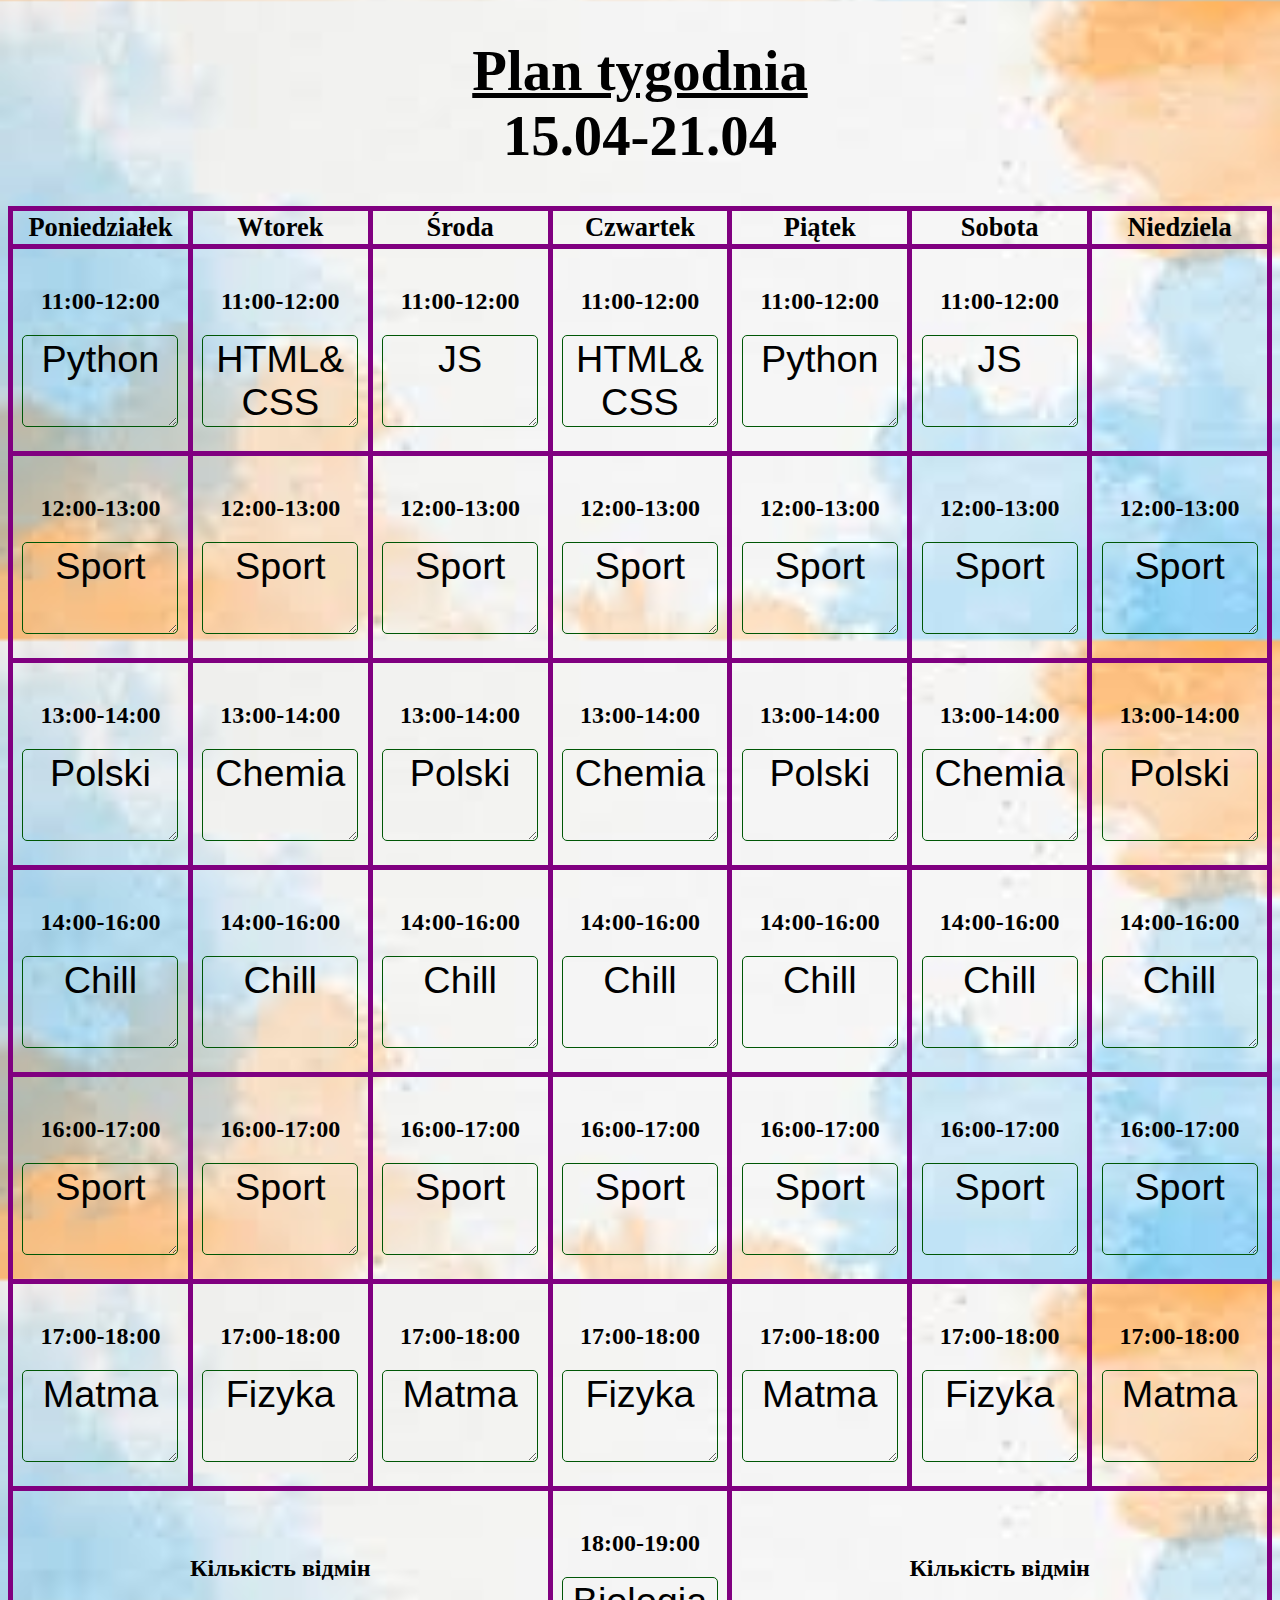
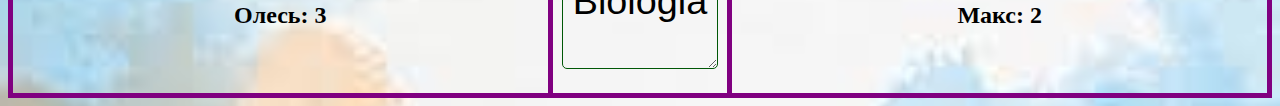
<file: index.html>
<!DOCTYPE html>
<html>
<head>
<link rel="stylesheet" href="style.css">
<title>Plan tygodnia</title>
</head>
<body>

<h1><a href="PlanObowiązków.html">Plan tygodnia</a><br>15.04-21.04</h1>

<table>
  <tr>
    <th>Poniedziałek</th>
    <th>Wtorek</th>
    <th>Środa</th>
    <th>Czwartek</th>
    <th>Piątek</th>
    <th>Sobota</th>
    <th>Niedziela</th>
  </tr>
  <tr>
	<td style="background-image:url('');"><h2>11:00-12:00</h2><textarea>Python</textarea></td>
	<td style="background-image:url('');"><h2>11:00-12:00</h2><textarea>HTML&CSS</textarea></td>
	<td style="background-image:url('');"><h2>11:00-12:00</h2><textarea>JS</textarea></td>
	<td style="background-image:url('');"><h2>11:00-12:00</h2><textarea>HTML&CSS</textarea></td>
	<td style="background-image:url('');"><h2>11:00-12:00</h2><textarea>Python</textarea></td>
	<td style="background-image:url('');"><h2>11:00-12:00</h2><textarea>JS</textarea></td>
    </tr>
  <tr>
    <td style="background-image:url('');"><h2>12:00-13:00</h2><textarea>Sport</textarea></td>
	<td style="background-image:url('');"><h2>12:00-13:00</h2><textarea>Sport</textarea></td>
	<td style="background-image:url('');"><h2>12:00-13:00</h2><textarea>Sport</textarea></td>
	<td style="background-image:url('');"><h2>12:00-13:00</h2><textarea>Sport</textarea></td>
	<td style="background-image:url('');"><h2>12:00-13:00</h2><textarea>Sport</textarea></td>
	<td style="background-image:url('');"><h2>12:00-13:00</h2><textarea>Sport</textarea></td>
	<td style="background-image:url('');"><h2>12:00-13:00</h2><textarea>Sport</textarea></td>
  </tr>
  <tr>
    <td style="background-image:url('');"><h2>13:00-14:00</h2><textarea>Polski</textarea></td>
	<td style="background-image:url('');"><h2>13:00-14:00</h2><textarea>Chemia</textarea></td>
	<td style="background-image:url('');"><h2>13:00-14:00</h2><textarea>Polski</textarea></td>
	<td style="background-image:url('');"><h2>13:00-14:00</h2><textarea>Chemia</textarea></td>
	<td style="background-image:url('');"><h2>13:00-14:00</h2><textarea>Polski</textarea></td>
	<td style="background-image:url('');"><h2>13:00-14:00</h2><textarea>Chemia</textarea></td>
	<td style="background-image:url('');"><h2>13:00-14:00</h2><textarea>Polski</textarea></td>
  </tr>
  <tr>
    <td style="background-image:url('');"><h2>14:00-16:00</h2><textarea>Chill</textarea></td>
    <td style="background-image:url('');"><h2>14:00-16:00</h2><textarea>Chill</textarea></td>
    <td style="background-image:url('');"><h2>14:00-16:00</h2><textarea>Chill</textarea></td>
    <td style="background-image:url('');"><h2>14:00-16:00</h2><textarea>Chill</textarea></td>
    <td style="background-image:url('');"><h2>14:00-16:00</h2><textarea>Chill</textarea></td>
    <td style="background-image:url('');"><h2>14:00-16:00</h2><textarea>Chill</textarea></td>
    <td style="background-image:url('');"><h2>14:00-16:00</h2><textarea>Chill</textarea></td>
  </tr>
  <tr>
    <td style="background-image:url('');"><h2>16:00-17:00</h2><textarea>Sport</textarea></td>
    <td style="background-image:url('');"><h2>16:00-17:00</h2><textarea>Sport</textarea></td>
    <td style="background-image:url('');"><h2>16:00-17:00</h2><textarea>Sport</textarea></td>
    <td style="background-image:url('');"><h2>16:00-17:00</h2><textarea>Sport</textarea></td>
    <td style="background-image:url('');"><h2>16:00-17:00</h2><textarea>Sport</textarea></td>
    <td style="background-image:url('');"><h2>16:00-17:00</h2><textarea>Sport</textarea></td>
    <td style="background-image:url('');"><h2>16:00-17:00</h2><textarea>Sport</textarea></td>
  </tr>
  <tr>
    <td style="background-image:url('');"><h2>17:00-18:00</h2><textarea>Matma</textarea></td>
    <td style="background-image:url('');"><h2>17:00-18:00</h2><textarea>Fizyka</textarea></td>
    <td style="background-image:url('');"><h2>17:00-18:00</h2><textarea>Matma</textarea></td>
    <td style="background-image:url('');"><h2>17:00-18:00</h2><textarea>Fizyka</textarea></td>
    <td style="background-image:url('');"><h2>17:00-18:00</h2><textarea>Matma</textarea></td>
    <td style="background-image:url('');"><h2>17:00-18:00</h2><textarea>Fizyka</textarea></td>
    <td style="background-image:url('');"><h2>17:00-18:00</h2><textarea>Matma</textarea></td>
  </tr>
  <tr>
    <td colspan="3"><h2>Кількість відмін</h2><h2>Олесь: 3</h2></td>
    <td style="background-image:url('');"><h2>18:00-19:00</h2><textarea>Biologia</textarea></td>
    <td colspan="3"><h2>Кількість відмін</h2><h2>Макс: 2</h2></td>
  </tr>
</table>
</body>
</html>
</file>
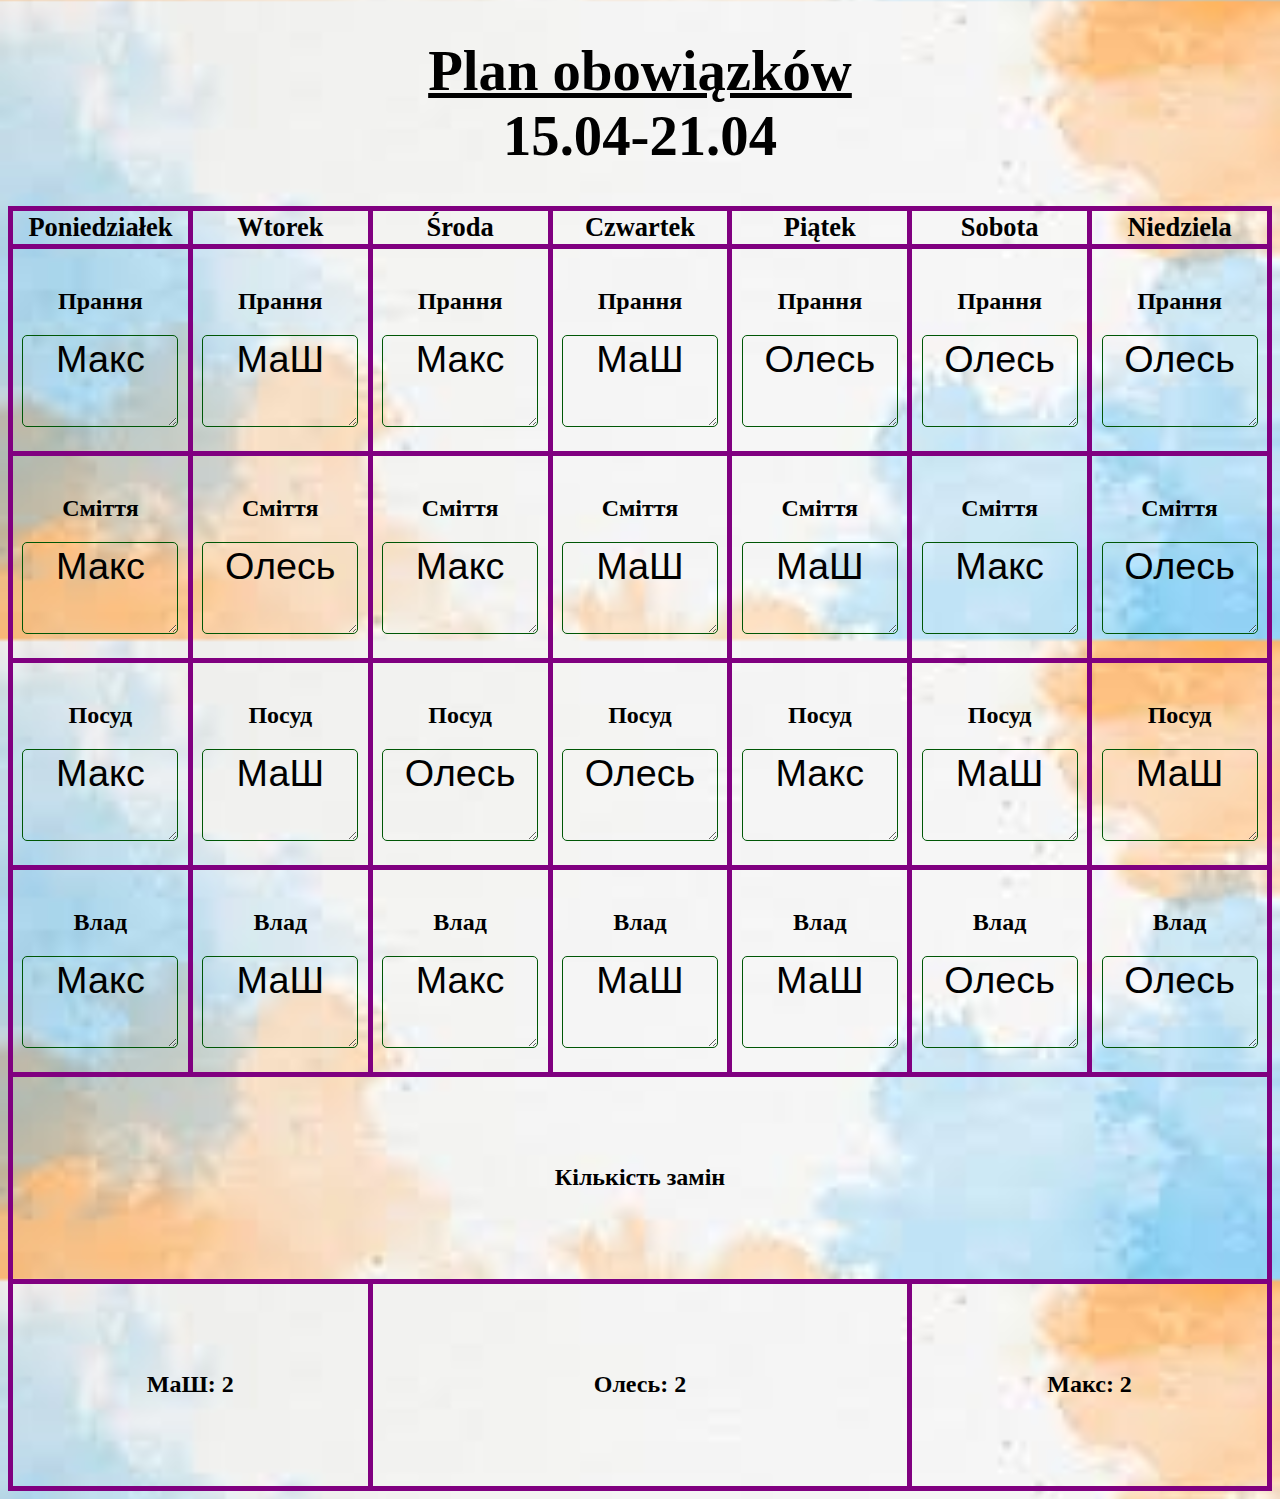
<file: PlanObowiązków.html>
<!DOCTYPE html>
<html>
<head>
<title>Plan tygodnia</title>
<link rel="stylesheet" href="style.css">
</head>
<body>

<h1><a href="index.html">Plan obowiązków</a><br>15.04-21.04</h1>

<table>
  <tr>
    <th>Poniedziałek</th>
    <th>Wtorek</th>
    <th>Środa</th>
    <th>Czwartek</th>
    <th>Piątek</th>
    <th>Sobota</th>
    <th>Niedziela</th>
  </tr>
  <tr>
	<td style="background-image:url('');"><h2>Прання</h2><textarea>Макс</textarea></td>
	<td style="background-image:url('');"><h2>Прання</h2><textarea>МаШ</textarea></td>
	<td style="background-image:url('');"><h2>Прання</h2><textarea>Макс</textarea></td>
	<td style="background-image:url('');"><h2>Прання</h2><textarea>МаШ</textarea></td>
	<td style="background-image:url('');"><h2>Прання</h2><textarea>Олесь</textarea></td>
	<td style="background-image:url('');"><h2>Прання</h2><textarea>Олесь</textarea></td>
  <td style="background-image:url('');"><h2>Прання</h2><textarea>Олесь</textarea></td>
  </tr>
  <tr>
    <td style="background-image:url('');"><h2>Сміття</h2><textarea>Макс</textarea></td>
	<td style="background-image:url('');"><h2>Сміття</h2><textarea>Олесь</textarea></td>
	<td style="background-image:url('');"><h2>Сміття</h2><textarea>Макс</textarea></td>
	<td style="background-image:url('');"><h2>Сміття</h2><textarea>МаШ</textarea></td>
	<td style="background-image:url('');"><h2>Сміття</h2><textarea>МаШ</textarea></td>
	<td style="background-image:url('');"><h2>Сміття</h2><textarea>Макс</textarea></td>
	<td style="background-image:url('');"><h2>Сміття</h2><textarea>Олесь</textarea></td>
  </tr>
  <tr>
  <td style="background-image:url('');"><h2>Посуд</h2><textarea>Макс</textarea></td>
	<td style="background-image:url('');"><h2>Посуд</h2><textarea>МаШ</textarea></td>
	<td style="background-image:url('');"><h2>Посуд</h2><textarea>Олесь</textarea></td>
	<td style="background-image:url('');"><h2>Посуд</h2><textarea>Олесь</textarea></td>
	<td style="background-image:url('');"><h2>Посуд</h2><textarea>Макс</textarea></td>
	<td style="background-image:url('');"><h2>Посуд</h2><textarea>МаШ</textarea></td>
	<td style="background-image:url('');"><h2>Посуд</h2><textarea>МаШ</textarea></td>
  </tr>
  <tr>
    <td style="background-image:url('');"><h2>Влад</h2><textarea>Макс</textarea></td>
    <td style="background-image:url('');"><h2>Влад</h2><textarea>МаШ</textarea></td>
    <td style="background-image:url('');"><h2>Влад</h2><textarea>Макс</textarea></td>
    <td style="background-image:url('');"><h2>Влад</h2><textarea>МаШ</textarea></td>
    <td style="background-image:url('');"><h2>Влад</h2><textarea>МаШ</textarea></td>
    <td style="background-image:url('');"><h2>Влад</h2><textarea>Олесь</textarea></td>
    <td style="background-image:url('');"><h2>Влад</h2><textarea>Олесь</textarea></td>
  </tr>
  <tr>
    <td colspan="7"><h2>Кількість замін</h2></td>
  </tr>
  <tr>
    <td colspan="2"><h2>МаШ: 2</h2></td>
    <td colspan="3"><h2>Олесь: 2</h2></td>
    <td colspan="2"><h2>Макс: 2</h2></td>
  </tr>
</table>
</body>
</html>
</file>
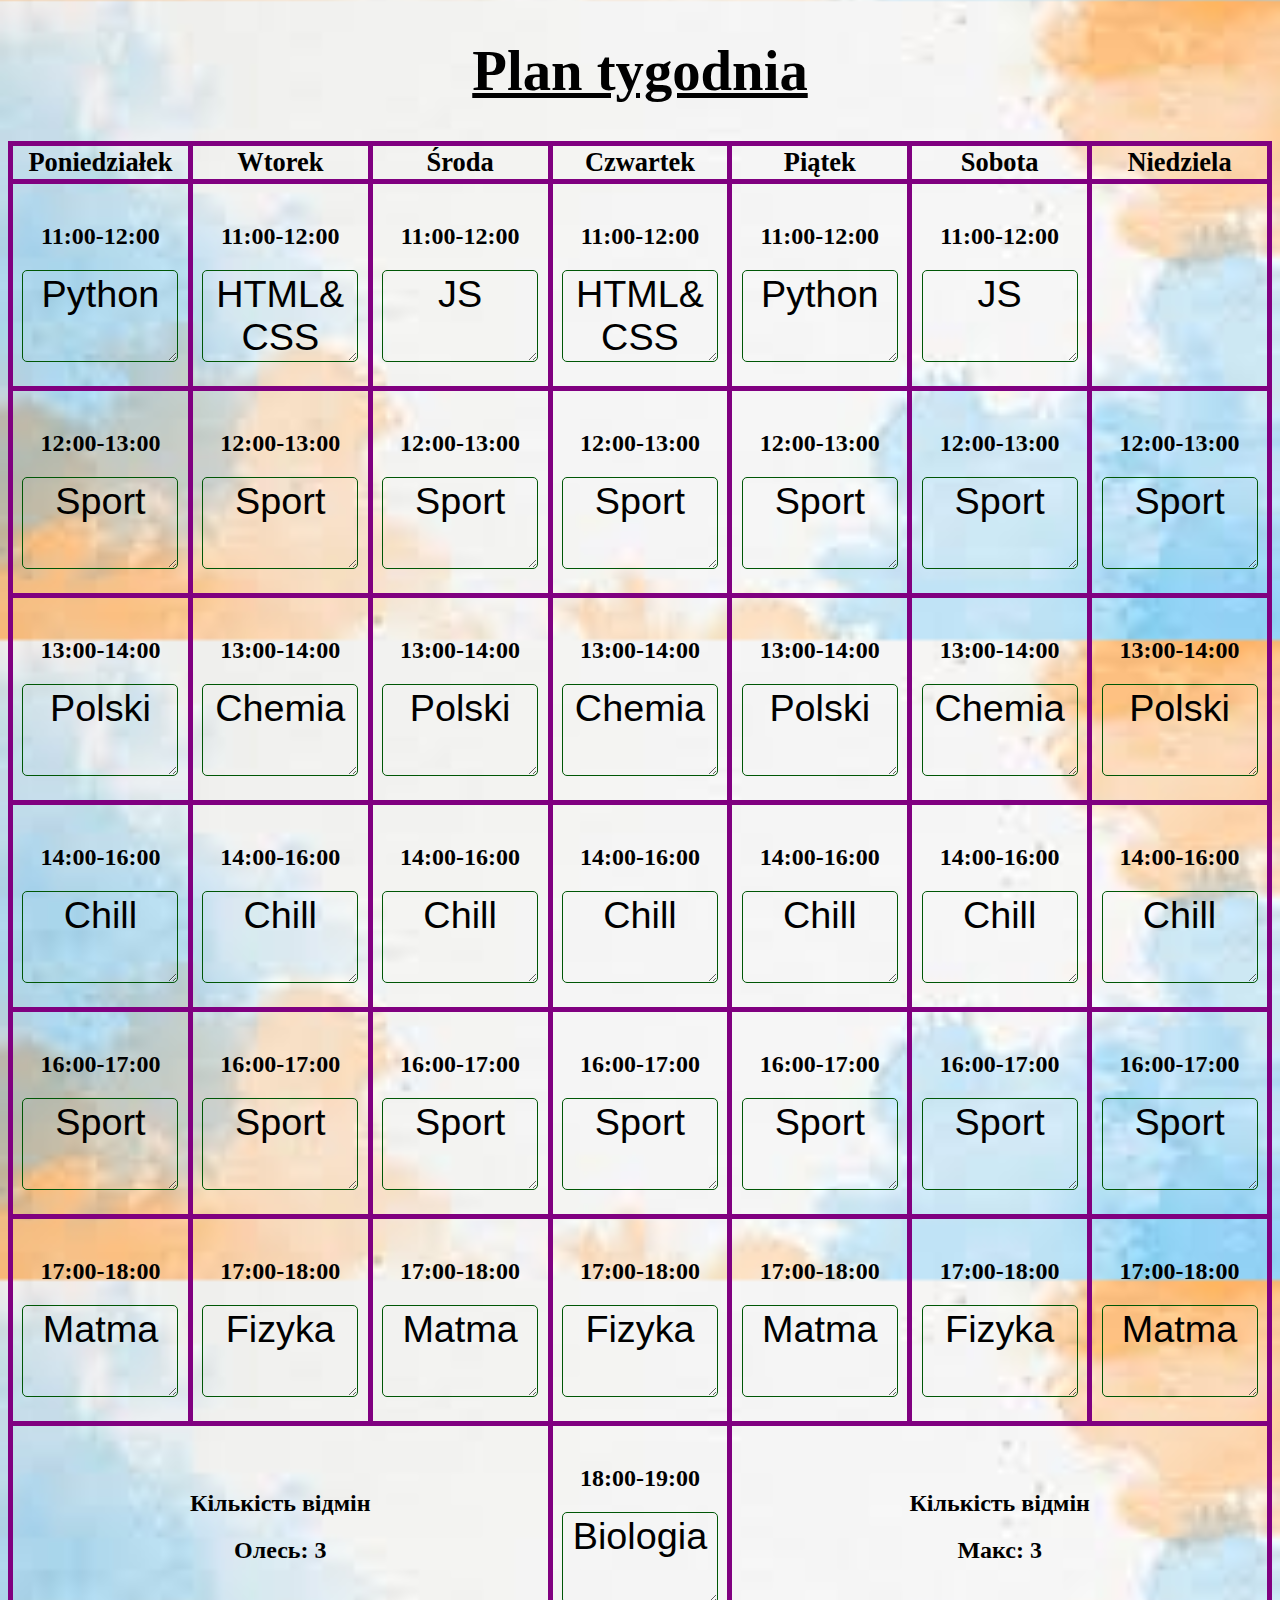
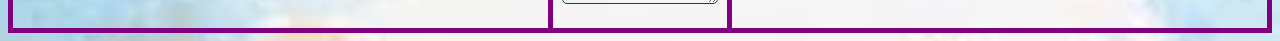
<file: PlanTygodnia.html>
<!DOCTYPE html>
<html>
<head>
<title>Plan tygodnia</title>
<style>
  a:link {
    color: black;
  }
  
  a:visited {
    color: black;
  }
  
  a:hover {
    color: black;
  }
  
  a:active {
    color: black;
  }
table, th, td {
  border:5px solid purple;
  border-collapse: collapse;
  font-family:Georgia;
}
th{
  font-size: 0.7cm;
} 
td{
  height:200px;
}
input{
  font-family: 'Segoe UI', Tahoma, Geneva, Verdana, sans-serif;
  border: 1px solid #005706; 
  border-radius: 5px;
  font-size: 19px;
  width:100px;
  background-color: rgba(0, 125, 215, 0);
  margin-bottom: 5px;
}
textarea {
  text-align:center;
  font-family: 'Segoe UI', Tahoma, Geneva, Verdana, sans-serif;
  border: 1px solid #005706; 
  border-radius: 5px;
  font-size: 1cm;
  width:150px;
  background-color: rgba(0, 125, 215, 0);

}
</style>
</head>
<body style="background-image: url(Background.jpg); background-size:100%">

<h1 style='font-family:Georgia; text-align:center; font-size:1.5cm'><a href="PlanObowiązków.html">Plan tygodnia</a></h1>

<table style="width:100%; text-align:center;">
  <tr>
    <th>Poniedziałek</th>
    <th>Wtorek</th>
    <th>Środa</th>
    <th>Czwartek</th>
    <th>Piątek</th>
    <th>Sobota</th>
    <th>Niedziela</th>
  </tr>
  <tr>
	<td style="background-image:url('');background-size:100%;"><h2>11:00-12:00</h2><textarea>Python</textarea></td>
	<td style="background-image:url('');background-size:100%;"><h2>11:00-12:00</h2><textarea>HTML&CSS</textarea></td>
	<td style="background-image:url('');background-size:100%;"><h2>11:00-12:00</h2><textarea>JS</textarea></td>
	<td style="background-image:url('');background-size:100%;"><h2>11:00-12:00</h2><textarea>HTML&CSS</textarea></td>
	<td style="background-image:url('');background-size:100%;"><h2>11:00-12:00</h2><textarea>Python</textarea></td>
	<td style="background-image:url('');background-size:100%;"><h2>11:00-12:00</h2><textarea>JS</textarea></td>
    </tr>
  <tr>
    <td style="background-image:url('');background-size:100%;"><h2>12:00-13:00</h2><textarea>Sport</textarea></td>
	<td style="background-image:url('');background-size:100%;"><h2>12:00-13:00</h2><textarea>Sport</textarea></td>
	<td style="background-image:url('');background-size:100%;"><h2>12:00-13:00</h2><textarea>Sport</textarea></td>
	<td style="background-image:url('');background-size:100%;"><h2>12:00-13:00</h2><textarea>Sport</textarea></td>
	<td style="background-image:url('');background-size:100%;"><h2>12:00-13:00</h2><textarea>Sport</textarea></td>
	<td style="background-image:url('');background-size:100%;"><h2>12:00-13:00</h2><textarea>Sport</textarea></td>
	<td style="background-image:url('');background-size:100%;"><h2>12:00-13:00</h2><textarea>Sport</textarea></td>
  </tr>
  <tr>
    <td style="background-image:url('');background-size:100%;"><h2>13:00-14:00</h2><textarea>Polski</textarea></td>
	<td style="background-image:url('');background-size:100%;"><h2>13:00-14:00</h2><textarea>Chemia</textarea></td>
	<td style="background-image:url('');background-size:100%;"><h2>13:00-14:00</h2><textarea>Polski</textarea></td>
	<td style="background-image:url('');background-size:100%;"><h2>13:00-14:00</h2><textarea>Chemia</textarea></td>
	<td style="background-image:url('');background-size:100%;"><h2>13:00-14:00</h2><textarea>Polski</textarea></td>
	<td style="background-image:url('');background-size:100%;"><h2>13:00-14:00</h2><textarea>Chemia</textarea></td>
	<td style="background-image:url('');background-size:100%;"><h2>13:00-14:00</h2><textarea>Polski</textarea></td>
  </tr>
  <tr>
    <td style="background-image:url('');background-size:100%;"><h2>14:00-16:00</h2><textarea>Chill</textarea></td>
    <td style="background-image:url('');background-size:100%;"><h2>14:00-16:00</h2><textarea>Chill</textarea></td>
    <td style="background-image:url('');background-size:100%;"><h2>14:00-16:00</h2><textarea>Chill</textarea></td>
    <td style="background-image:url('');background-size:100%;"><h2>14:00-16:00</h2><textarea>Chill</textarea></td>
    <td style="background-image:url('');background-size:100%;"><h2>14:00-16:00</h2><textarea>Chill</textarea></td>
    <td style="background-image:url('');background-size:100%;"><h2>14:00-16:00</h2><textarea>Chill</textarea></td>
    <td style="background-image:url('');background-size:100%;"><h2>14:00-16:00</h2><textarea>Chill</textarea></td>
  </tr>
  <tr>
    <td style="background-image:url('');background-size:100%;"><h2>16:00-17:00</h2><textarea>Sport</textarea></td>
    <td style="background-image:url('');background-size:100%;"><h2>16:00-17:00</h2><textarea>Sport</textarea></td>
    <td style="background-image:url('');background-size:100%;"><h2>16:00-17:00</h2><textarea>Sport</textarea></td>
    <td style="background-image:url('');background-size:100%;"><h2>16:00-17:00</h2><textarea>Sport</textarea></td>
    <td style="background-image:url('');background-size:100%;"><h2>16:00-17:00</h2><textarea>Sport</textarea></td>
    <td style="background-image:url('');background-size:100%;"><h2>16:00-17:00</h2><textarea>Sport</textarea></td>
    <td style="background-image:url('');background-size:100%;"><h2>16:00-17:00</h2><textarea>Sport</textarea></td>
  </tr>
  <tr>
    <td style="background-image:url('');background-size:100%;"><h2>17:00-18:00</h2><textarea>Matma</textarea></td>
    <td style="background-image:url('');background-size:100%;"><h2>17:00-18:00</h2><textarea>Fizyka</textarea></td>
    <td style="background-image:url('');background-size:100%;"><h2>17:00-18:00</h2><textarea>Matma</textarea></td>
    <td style="background-image:url('');background-size:100%;"><h2>17:00-18:00</h2><textarea>Fizyka</textarea></td>
    <td style="background-image:url('');background-size:100%;"><h2>17:00-18:00</h2><textarea>Matma</textarea></td>
    <td style="background-image:url('');background-size:100%;"><h2>17:00-18:00</h2><textarea>Fizyka</textarea></td>
    <td style="background-image:url('');background-size:100%;"><h2>17:00-18:00</h2><textarea>Matma</textarea></td>
  </tr>
  <tr>
    <td colspan="3"><h2>Кількість відмін</h2><h2>Олесь: 3</h2></td>
    <td style="background-image:url('');background-size:100%;"><h2>18:00-19:00</h2><textarea>Biologia</textarea></td>
    <td colspan="3"><h2>Кількість відмін</h2><h2>Макс: 3</h2></td>
  </tr>
</table>
</body>
</html>
</file>
<file: style.css>
a:link {
    color: black;
  }
  
a:visited {
    color: black;
  }
  
a:hover {
    color: black;
  }
  
a:active {
    color: black;
  }
table{
    width:100%;
    text-align:center;
}
table, th, td {
  border:5px solid purple;
  border-collapse: collapse;
  font-family:Georgia;
}
th{
  font-size: 0.7cm;
} 
td{
  height:200px;
  background-size: 100%;
  background-repeat: no-repeat;
}
input{
  font-family: 'Segoe UI', Tahoma, Geneva, Verdana, sans-serif;
  border: 1px solid #005706; 
  border-radius: 5px;
  font-size: 19px;
  width:100px;
  background-color: rgba(0, 125, 215, 0);
  margin-bottom: 5px;
}
textarea {
  text-align:center;
  font-family: 'Segoe UI', Tahoma, Geneva, Verdana, sans-serif;
  border: 1px solid #005706; 
  border-radius: 5px;
  font-size: 1cm;
  width:150px;
  background-color: rgba(0, 125, 215, 0);

}
body{
    background-image: url(Background.jpg);
    background-size:100%;
    }
@media (maxwidth<1000) and (maxheight<800) {
    body{
    background-image: url(Background.jpg);
    background-size:100%;
    }
    td{
        height:150px;
        background-size: 100%;
        background-repeat: no-repeat;
    }
}
h1{
    font-family:Georgia; text-align:center;
    font-size:1.5cm
}
</file>
